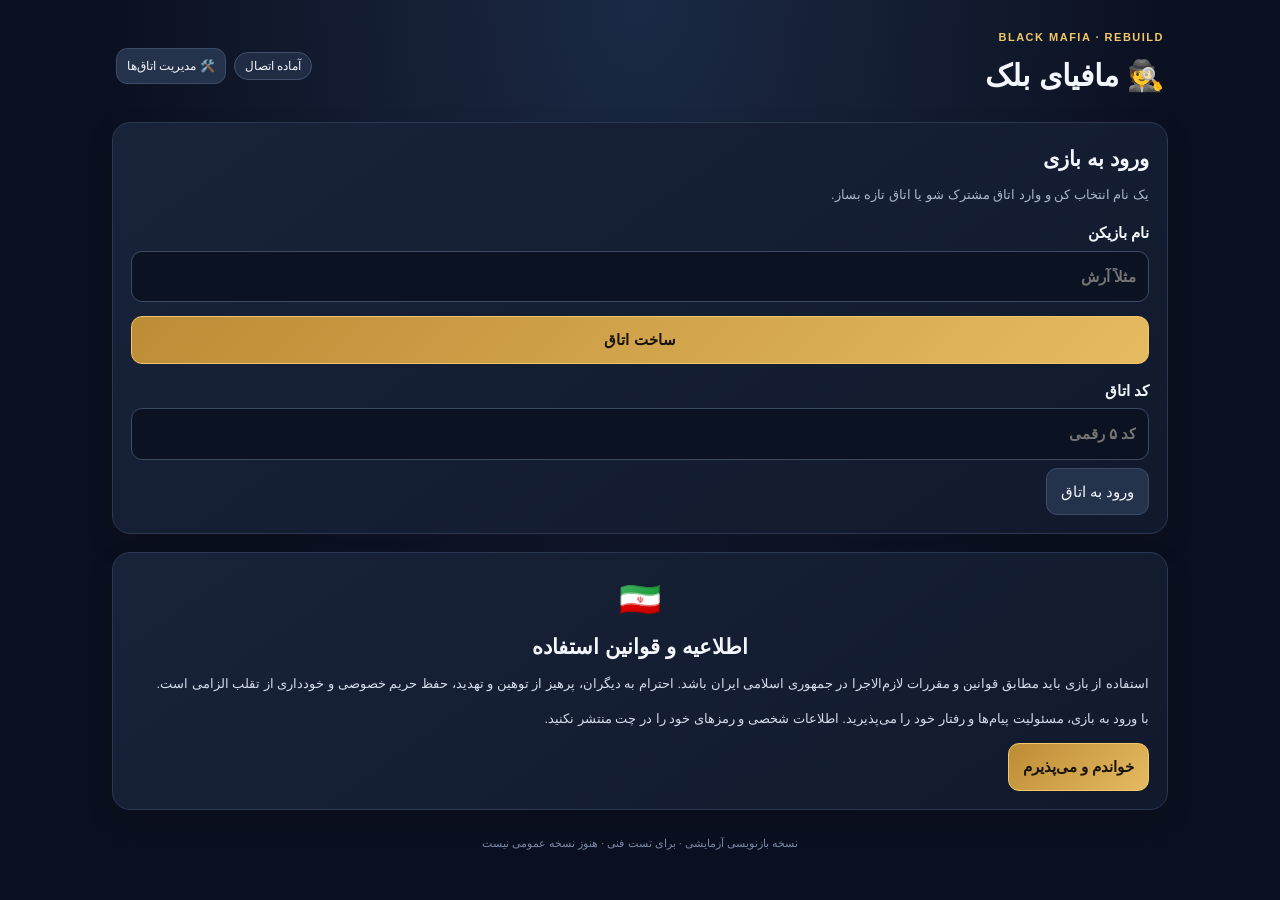
<file: rebuild/index.html>
<!doctype html>
<html lang="fa" dir="rtl">
<head>
<meta charset="utf-8">
<meta name="viewport" content="width=device-width,initial-scale=1,viewport-fit=cover">
<meta name="theme-color" content="#111827">
<title>مافیای بلک | نسخه بازنویسی</title>
<link rel="stylesheet" href="./app.css">
</head>
<body>
<div class="shell">
<header class="topbar"><div><div class="eyebrow">BLACK MAFIA · REBUILD</div><h1>🕵️ مافیای بلک</h1></div><div class="top-actions"><span id="connection" class="pill">آماده اتصال</span><button id="adminOpen" class="small">🛠️ مدیریت اتاق‌ها</button></div></header>
<main>
<section id="welcome" class="panel">
<h2>ورود به بازی</h2>
<p class="muted">یک نام انتخاب کن و وارد اتاق مشترک شو یا اتاق تازه بساز.</p>
<label>نام بازیکن<input id="playerName" maxlength="24" autocomplete="nickname" placeholder="مثلاً آرش"></label>
<div class="actions"><button id="createRoom" class="primary">ساخت اتاق</button></div>
<label>کد اتاق<input id="roomCode" inputmode="numeric" maxlength="5" placeholder="کد ۵ رقمی"></label>
<button id="joinRoom">ورود به اتاق</button>
</section>
<section id="lobby" class="hidden">
<div class="panel room-head"><div><div class="eyebrow">اتاق انتظار</div><h2>کد اتاق: <strong id="roomCodeLabel">-----</strong></h2></div><button id="copyRoom" class="small">کپی کد</button></div>
<div class="grid">
<section class="panel"><div class="section-title"><h3>🪑 بازیکنان</h3><span id="playerCount" class="pill">۰ نفر</span></div><ul id="players" class="players"></ul>
<div id="hostTools" class="host-tools hidden"><button id="addTestSeat">＋ افزودن صندلی آزمایشی</button><p class="hint">صندلی آزمایشی فقط برای تمرین گرداننده است و بازیکن واقعی یا ربات نیست.</p><button id="removeTestSeats" class="quiet">حذف صندلی‌های آزمایشی</button></div>
<div class="actions"><button id="readyBtn">آماده‌ام ✓</button><button id="startBtn" class="primary hidden">🎬 شروع بازی</button></div></section>
<section class="panel"><div class="section-title"><h3>💬 چت لابی</h3><span class="muted">متن و ایموجی</span></div><div id="chatMessages" class="chat-messages" aria-live="polite"></div><form id="chatForm" class="chat-form"><input id="chatInput" maxlength="500" placeholder="پیامت را بنویس…" autocomplete="off"><button class="primary" type="submit">ارسال</button></form><div class="emoji-row" aria-label="ایموجی‌های سریع"><button type="button" data-emoji="😀">😀</button><button type="button" data-emoji="😂">😂</button><button type="button" data-emoji="👍">👍</button><button type="button" data-emoji="❤️">❤️</button><button type="button" data-emoji="🎭">🎭</button><button type="button" data-emoji="🕵️">🕵️</button></div></section>
</div>
<section class="panel game-panel"><div class="section-title"><h3>🎲 وضعیت بازی</h3><span id="phase" class="pill">انتظار</span></div><p id="gameNotice" class="muted">گرداننده پس از حضور بازیکنان می‌تواند بازی را شروع کند.</p><div class="voice-row"><button id="voiceBtn">🎙️ فعال‌کردن میکروفن</button><span id="voiceStatus" class="muted">صدا خاموش است</span></div><div id="audioPeers" class="audio-peers"></div>
<div id="gameplay" class="gameplay hidden">
<div class="role-card"><div class="eyebrow">نقش خصوصی شما</div><h3 id="myRole">هنوز نقشی نداری</h3><p id="myRoleHelp" class="muted">با شروع بازی نقش شما مشخص می‌شود.</p></div>
<div class="section-title game-subtitle"><h3>🗳️ بازیکنان زنده</h3><span id="roundLabel" class="pill">دور ۱</span></div>
<div id="gamePlayers" class="game-players"></div>
<div id="actionBox" class="action-box hidden"><label id="actionLabel" for="targetSelect">انتخاب هدف</label><select id="targetSelect"></select><button id="submitAction" class="primary">ثبت انتخاب</button><p id="actionHelp" class="hint"></p></div>
<div class="host-game-controls hidden" id="hostGameControls"><button id="advancePhase" class="primary">رفتن به مرحله بعد</button><button id="resetGame" class="quiet">شروع دوباره / بازنشانی بازی</button></div>
<div class="game-log-wrap"><h3>📜 اتفاق‌های بازی</h3><div id="gameLog" class="game-log"></div></div>
</div>
</section>
</section>
<section id="adminPanel" class="panel hidden"><div class="section-title"><div><div class="eyebrow">مدیریت بازی</div><h2>🛠️ اتاق‌های باز</h2></div><button id="adminRefresh" class="small">↻ تازه‌سازی</button></div><div class="admin-stats"><div><span id="adminRoomCount">۰</span><small>اتاق باز</small></div><div><span id="adminPlayerCount">۰</span><small>بازیکن واقعی</small></div><div><span id="adminGameCount">۰</span><small>بازی شروع‌شده</small></div></div><p id="adminStatus" class="muted">برای دیدن فهرست اتاق‌ها، پنل را تازه‌سازی کن.</p><div id="adminRooms" class="admin-rooms"></div><button id="adminClose" class="quiet">بستن پنل مدیریت</button></section>
<section id="rules" class="rules panel"><div class="emblem">🇮🇷</div><h2>اطلاعیه و قوانین استفاده</h2><p>استفاده از بازی باید مطابق قوانین و مقررات لازم‌الاجرا در جمهوری اسلامی ایران باشد. احترام به دیگران، پرهیز از توهین و تهدید، حفظ حریم خصوصی و خودداری از تقلب الزامی است.</p><p>با ورود به بازی، مسئولیت پیام‌ها و رفتار خود را می‌پذیرید. اطلاعات شخصی و رمزهای خود را در چت منتشر نکنید.</p><button id="acceptRules" class="primary">خواندم و می‌پذیرم</button></section>
</main>
<footer>نسخه بازنویسی آزمایشی · برای تست فنی · هنوز نسخه عمومی نیست</footer>
</div>
<script src="../config.js" defer></script>
<script src="./app.js" defer></script>
<script src="./admin.js" defer></script>
</body>
</html>
</file>
<file: rebuild/app.css>
:root{color-scheme:dark;--bg:#0b1020;--panel:#151d31;--line:#2b3853;--text:#f3f6fc;--muted:#aab6cb;--gold:#f0c76a;--green:#27845d;--red:#e06a72}*{box-sizing:border-box}body{margin:0;background:radial-gradient(ellipse at top,#1b2944,var(--bg) 60%);color:var(--text);font:15px/1.7 Tahoma,Arial,sans-serif;min-height:100vh}.shell{max-width:1080px;margin:auto;padding:16px 12px calc(28px + env(safe-area-inset-bottom))}.topbar,.section-title,.room-head,.voice-row{display:flex;align-items:center;justify-content:space-between;gap:12px}.topbar{padding:12px 4px 18px}.eyebrow{font-size:11px;letter-spacing:1.5px;color:var(--gold);font-weight:bold}h1,h2,h3,p{margin-top:0}h1{font-size:clamp(22px,4vw,30px);margin:3px 0}h2{font-size:21px;margin-bottom:8px}h3{font-size:17px;margin:0}.panel{background:linear-gradient(145deg,#182239,#111a2c);border:1px solid var(--line);border-radius:18px;padding:18px;margin-bottom:14px;box-shadow:0 12px 28px #0002}.hidden{display:none!important}.muted,.hint{color:var(--muted);font-size:13px}.pill{border:1px solid #40506e;background:#202c43;padding:3px 10px;border-radius:99px;font-size:12px;white-space:nowrap}label{display:block;margin:14px 0 8px;font-weight:bold}input{display:block;width:100%;margin-top:5px;background:#0b1222;color:var(--text);border:1px solid #3b4965;border-radius:11px;padding:12px;font:inherit;outline:none}input:focus{border-color:var(--gold);box-shadow:0 0 0 2px #f0c76a22}button{font:inherit;color:var(--text);border:1px solid #3c4b68;background:#24324c;border-radius:11px;padding:10px 14px;cursor:pointer;transition:filter .15s,transform .15s}button:active{transform:scale(.98)}button:disabled{opacity:.5;cursor:not-allowed}.primary{background:linear-gradient(135deg,#bd8c36,#e5bb61);border-color:#f0c76a;color:#17130b;font-weight:bold}.actions{display:flex;gap:9px;flex-wrap:wrap;margin-top:14px}.actions button{flex:1}.small{font-size:12px;padding:7px 10px}.quiet{background:transparent}.grid{display:grid;grid-template-columns:1fr 1fr;gap:14px}.grid>.panel{margin:0}.players{list-style:none;padding:0;margin:12px 0}.players li{display:flex;align-items:center;gap:9px;padding:9px 10px;border-bottom:1px solid #29364e}.players li:last-child{border:0}.avatar{width:34px;height:34px;border-radius:50%;display:grid;place-items:center;background:#293854;font-size:18px}.player-meta{flex:1;min-width:0}.player-name{font-weight:bold;overflow-wrap:anywhere}.player-tag{font-size:11px;color:var(--muted)}.host-tools{border-top:1px solid var(--line);padding-top:12px;margin-top:8px}.hint{margin:7px 0}.chat-messages{height:240px;overflow:auto;display:flex;flex-direction:column;gap:8px;padding:10px 2px}.message{border:1px solid #2b3953;border-radius:12px;background:#0e1729;padding:8px 10px;overflow-wrap:anywhere}.message .sender{font-size:11px;color:var(--gold);font-weight:bold}.message .body{white-space:pre-wrap;word-break:break-word}.message .time{font-size:10px;color:#8493ad;margin-right:8px}.chat-form{display:flex;gap:8px}.chat-form input{margin:0;min-width:0}.emoji-row{display:flex;gap:6px;margin-top:8px;flex-wrap:wrap}.emoji-row button{padding:4px 8px;background:#202b42}.game-panel{margin-top:14px}.voice-row{justify-content:flex-start;flex-wrap:wrap}.audio-peers{display:flex;gap:8px;flex-wrap:wrap;margin-top:10px}.audio-peers audio{max-width:100%;width:180px}.rules{margin-top:18px}.rules .emblem{text-align:center;font-size:34px}.rules h2{text-align:center}.rules p{font-size:13px;color:#d4dceb}footer{text-align:center;color:#7888a4;font-size:11px;padding:10px}.status-error{color:#ff9aa0}.status-ok{color:#82e3b2}@media(max-width:720px){.grid{grid-template-columns:1fr}.panel{padding:14px}.chat-messages{height:200px}.room-head{align-items:flex-start}.topbar{padding-top:5px}}
.top-actions{display:flex;align-items:center;gap:8px;flex-wrap:wrap}.admin-stats{display:grid;grid-template-columns:repeat(3,minmax(0,1fr));gap:9px;margin:14px 0}.admin-stats>div{border:1px solid var(--line);background:#0e1729;border-radius:12px;padding:12px;text-align:center}.admin-stats span{display:block;font-size:24px;font-weight:bold;color:var(--gold)}.admin-stats small{display:block;color:var(--muted);font-size:11px}.admin-room{border:1px solid var(--line);border-radius:13px;padding:12px;margin:9px 0;background:#0d1628}.admin-room-head{display:flex;align-items:center;justify-content:space-between;gap:8px;flex-wrap:wrap}.admin-room-title{font-weight:bold;color:var(--gold)}.admin-room ul{padding-right:20px;margin:8px 0 0;color:#d8e1f0;font-size:13px}.admin-room .room-meta{color:var(--muted);font-size:12px;margin-top:4px}.admin-room .god{color:#f2d27f;font-weight:bold}.admin-empty{padding:18px;text-align:center;color:var(--muted);border:1px dashed var(--line);border-radius:12px}@media(max-width:420px){.topbar{align-items:flex-start}.top-actions{align-items:flex-end;flex-direction:column}.admin-stats{gap:5px}.admin-stats>div{padding:8px 3px}.admin-stats span{font-size:20px}}

.gameplay{border-top:1px solid var(--line);margin-top:16px;padding-top:14px}.role-card{border:1px solid #806b3b;background:linear-gradient(135deg,#3a2d17,#1b2234);border-radius:14px;padding:14px;margin:12px 0}.role-card h3{color:var(--gold);font-size:22px;margin:4px 0}.game-subtitle{margin-top:18px}.game-players{display:grid;grid-template-columns:repeat(auto-fit,minmax(180px,1fr));gap:8px;margin:10px 0}.game-player{display:flex;gap:9px;align-items:center;padding:10px;border:1px solid var(--line);border-radius:12px;background:#0d1628}.game-player.dead{opacity:.5;filter:grayscale(.8)}.game-player .game-player-meta{flex:1;min-width:0}.game-player .game-player-meta strong{display:block;overflow-wrap:anywhere}.game-player .game-player-meta small{color:var(--muted)}.action-box{border:1px solid #465877;border-radius:14px;padding:14px;margin:14px 0;background:#101a2d}.action-box select{width:100%;display:block;margin:8px 0 12px;padding:12px;background:#0b1222;color:var(--text);border:1px solid #3b4965;border-radius:10px;font:inherit}.host-game-controls{display:flex;gap:8px;flex-wrap:wrap;margin:14px 0}.game-log-wrap{margin-top:16px}.game-log{max-height:180px;overflow:auto;display:flex;flex-direction:column;gap:6px;margin-top:8px}.game-log-item{font-size:13px;color:#d9e2f2;border-right:3px solid #596a89;background:#0e1729;padding:7px 10px;border-radius:5px 10px 10px 5px}.game-log-item.system{border-color:var(--gold)}.game-log-item.danger{border-color:var(--red)}.game-over{color:var(--gold);font-weight:bold}@media(max-width:480px){.game-players{grid-template-columns:1fr}.host-game-controls button{flex:1}}
</file>
